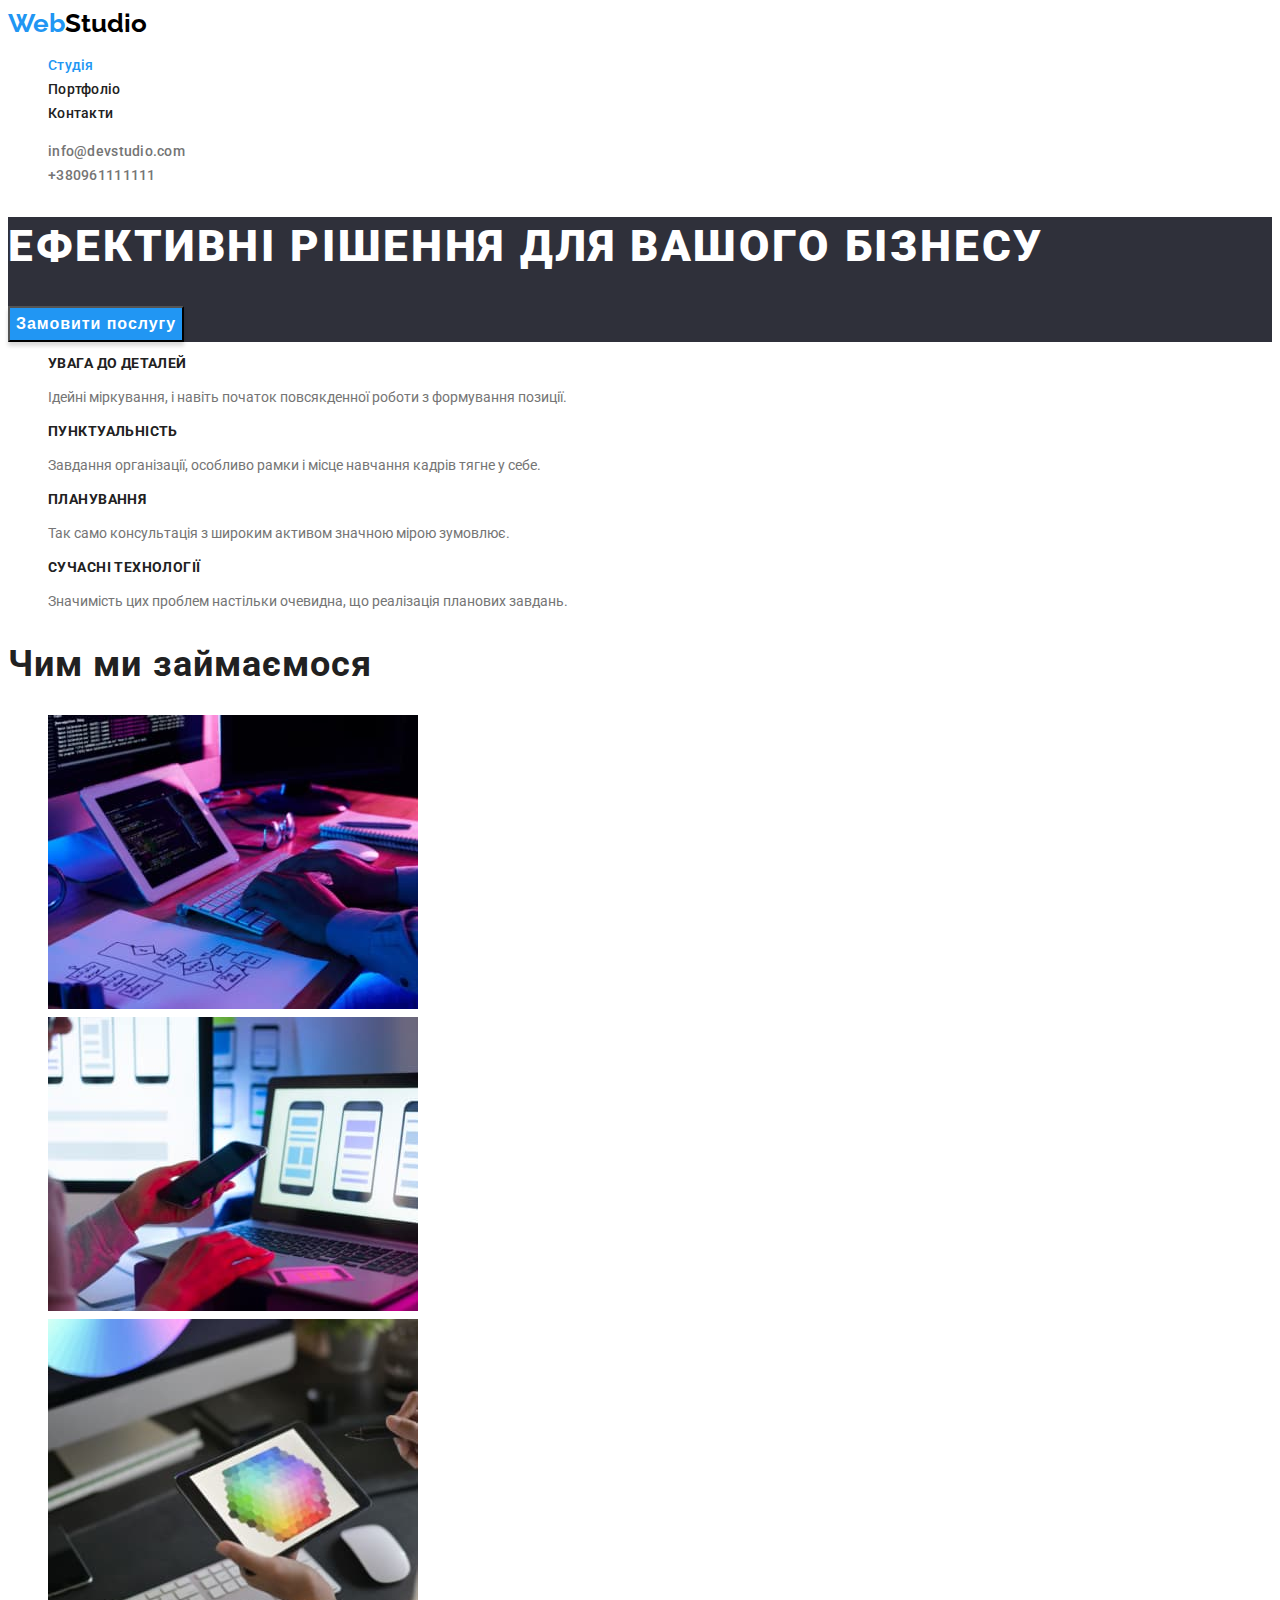
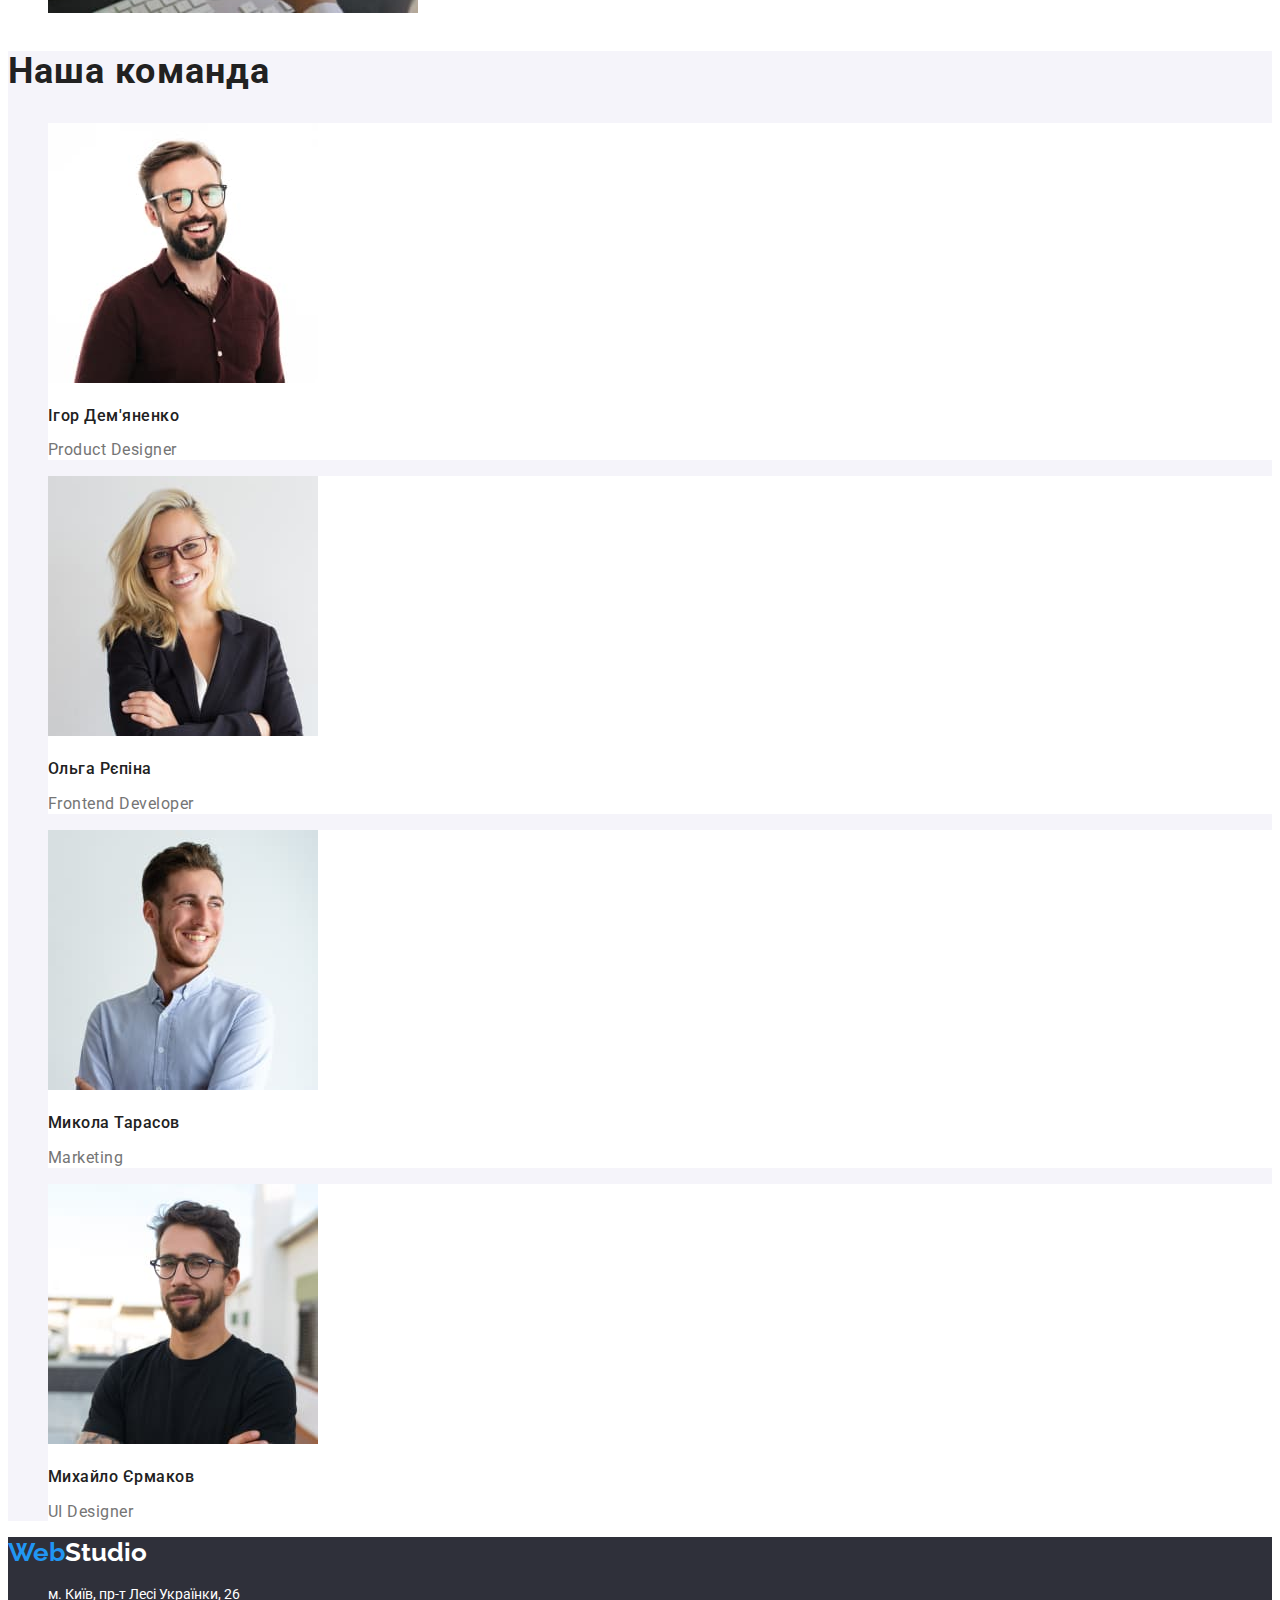
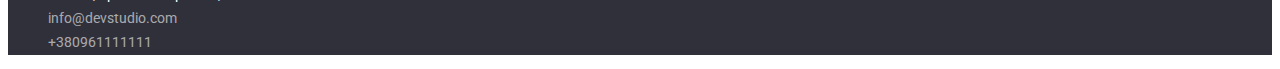
<file: index.html>
<!DOCTYPE html>
<html lang="uk">
  <head>
    <meta charset="UTF-8" />
    <meta http-equiv="X-UA-Compatible" content="IE=edge" />
    <meta name="viewport" content="width=device-width, initial-scale=1.0" />
    <title lang="en">WebStudio</title>
    <link rel="preconnect" href="https://fonts.googleapis.com">
<link rel="preconnect" href="https://fonts.gstatic.com" crossorigin>
<link href="https://fonts.googleapis.com/css2?family=Raleway:wght@700&family=Roboto:wght@400;500;700;900&display=swap" rel="stylesheet">
 <link rel="stylesheet" href="./css/styles.css" />  
</head>

  <body>
    <header class="header">
      <nav>
        <a href="./index.html" lang="en" class="prime-logo"> Web<span class="secondary-logo">Studio</span> </a>
        <ul class="list">
          <li><a class="nav-site current" href="./index.html">Студія</a></li>
          <li><a class="nav-site" href="./portfolio.html">Портфоліо</a></li>
          <li><a class="nav-site" href="#">Контакти</a></li>
        </ul>
      </nav>
      <ul class="list">
        <li><a class="contact" href="mailto:info@devstudio.co">info@devstudio.com</a></li>
        <li><a class="contact" href="tel:+380961111111">+380961111111</a></li>
      </ul>
    </header>

    <main>
      <section class="hero-section">
        <h1 class="hero-title">Ефективні рішення для вашого бізнесу</h1>
        <button type="button" class="hero-button">Замовити послугу</button>
      </section>

      <section class="advantage-section">
        <h2 class="visually-hidden">Переваги компанії</h2>
        <ul class="list">
          <li>
            <h3 class="secondary-title">Увага до деталей</h3>
            <p>Ідейні міркування, і навіть початок повсякденної роботи з формування позиції.</p>
          </li>
          <li>
            <h3 class="secondary-title">Пунктуальність</h3>
            <p>Завдання організації, особливо рамки і місце навчання кадрів тягне у себе.</p>
          </li>
          <li>
            <h3 class="secondary-title">Планування</h3>
            <p>Так само консультація з широким активом значною мірою зумовлює.</p>
          </li>
          <li>
            <h3 class="secondary-title">Сучасні технології</h3>
            <p>Значимість цих проблем настільки очевидна, що реалізація планових завдань.</p>
          </li>
        </ul>
      </section>
      <section class="section-skils">
        <h2 class="skils">Чим ми займаємося</h2>
        <ul class="list">
          <li>
            <img src="./images/workcomp.jpg" alt="Робота за комп'ютером" width="370" />
          </li>
          <li>
            <img src="./images/worktel.jpg" alt="Робота на телефоні" width="370" />
          </li>
          <li>
            <img src="./images/workplan.jpg" alt="Робота на планшеті" width="370" />
          </li>
        </ul>
      </section>
      <section class="section-team">
        <h2 class="team">Наша команда</h2>
        <ul class="list">
          <li class="team-cards">
            <img
              src="./images/Igor.jpg"
              alt="Чоловік в окулярах та коричневій сорочці"
              width="270"
            />
            <h3 class="team-cards-title">Ігор Дем'яненко</h3>
            <p lang="en" class="text-cards">Product Designer</p>
          </li>
          <li class="team-cards">
            <img src="./images/Olga.jpg" alt="Дівчина білявка в окулярах" width="270" />
            <h3 class="team-cards-title">Ольга Рєпіна</h3>
            <p lang="en" class="text-cards">Frontend Developer</p>
          </li>

          <li class="team-cards">
            <img src="./images/Mukola.jpg" alt="Чоловік у білій сорочці посміхається" width="270" />
            <h3 class="team-cards-title">Микола Тарасов</h3>
            <p lang="en" class="text-cards">Marketing</p>
          </li>
          <li class="team-cards">
            <img src="./images/Muhailo.jpg" alt="Чоловік у чорній футболці" width="270" />
            <h3 class="team-cards-title">Михайло Єрмаков</h3>
            <p lang="en" class="text-cards">UI Designer</p>
          </li>
        </ul>
      </section>
    </main>

    <footer class="footer-section">
      <a href="./index.html" lang="en" class="prime-logo"> Web<span class="third-logo">Studio</span> </a>
      <address>
        <ul class="list">
          <li>
            <a
              href="https://goo.gl/maps/CPtrU1FHBa2aNyZL9"
              target="_blank"
              rel="noopener noreferrer nofollow"
              class="link-adress"
            >
              м. Київ, пр-т Лесі Українки, 26</a
            >
          </li>
          <li><a href="mailto:info@devstudio.co" class="link">info@devstudio.com</a></li>
          <li><a href="tel:+380961111111" class="link">+380961111111</a></li>
        </ul>
      </address>
    </footer>
  </body>
</html>
</file>
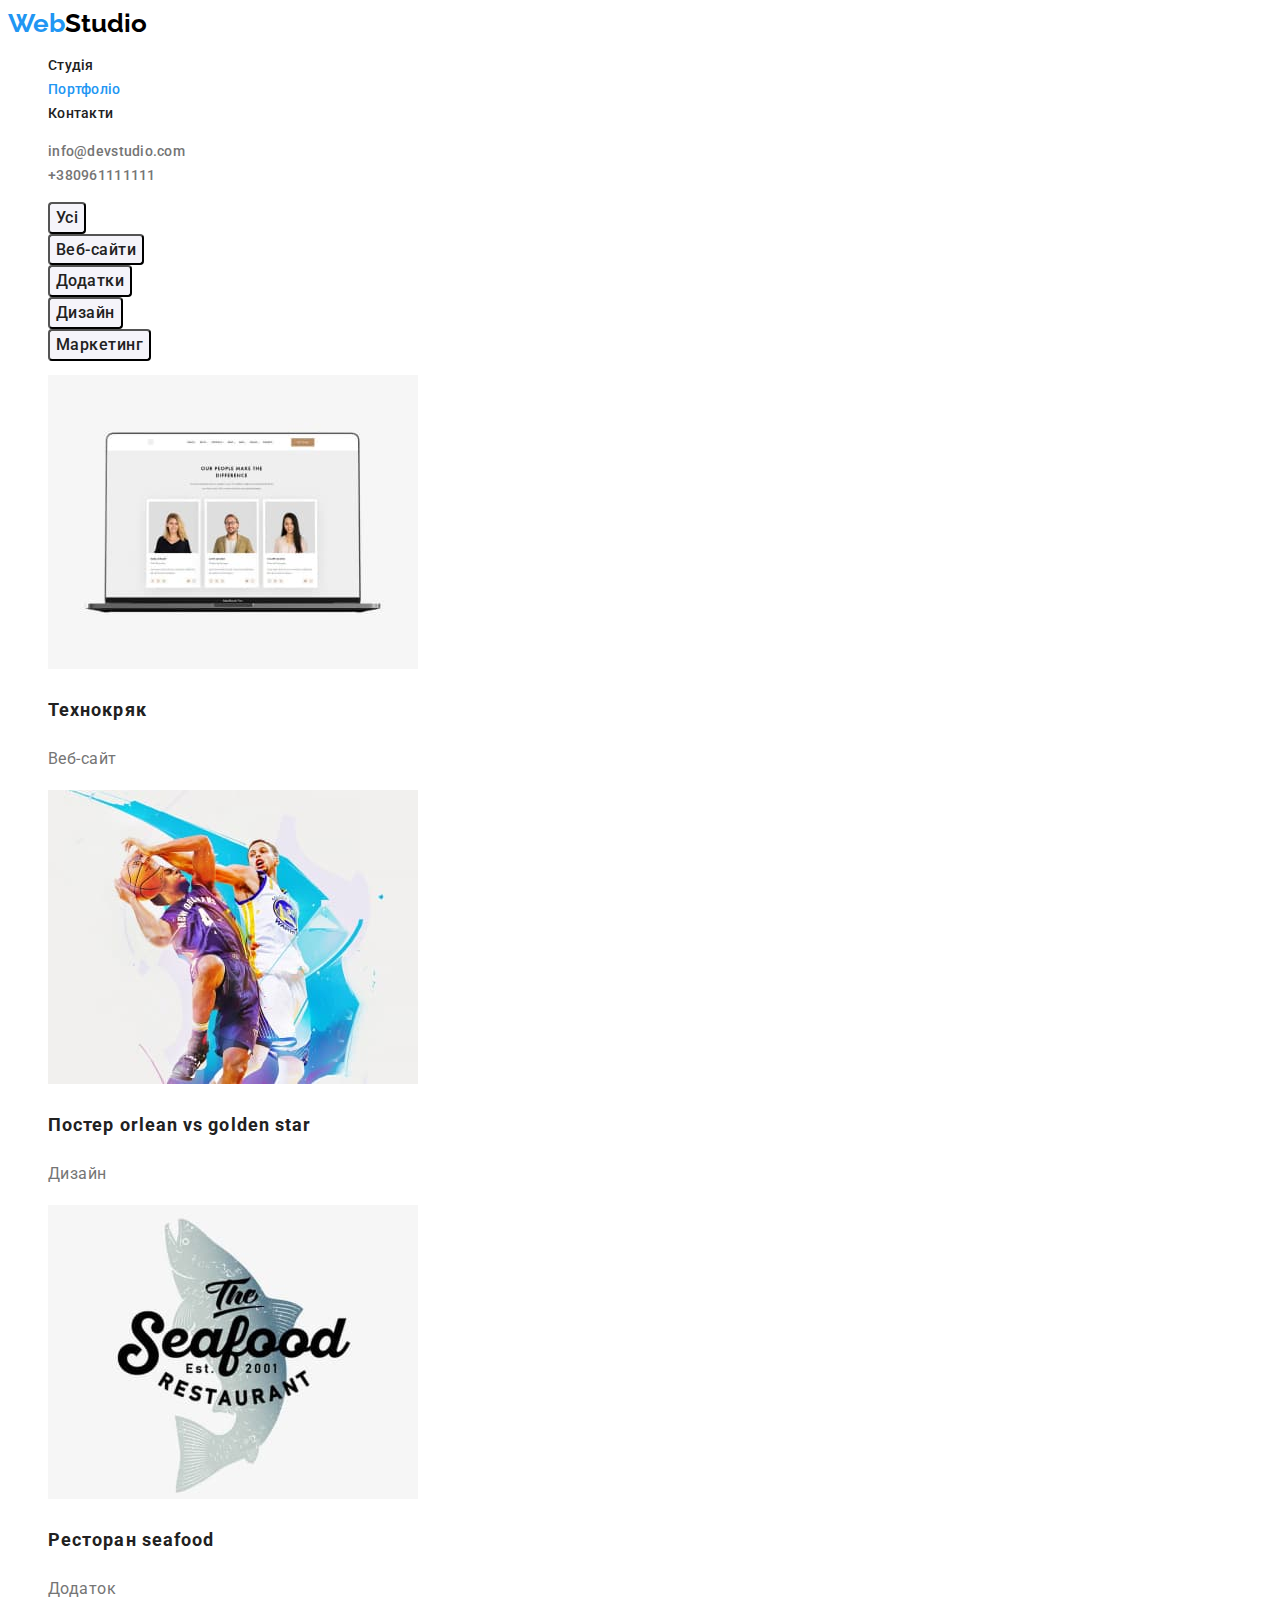
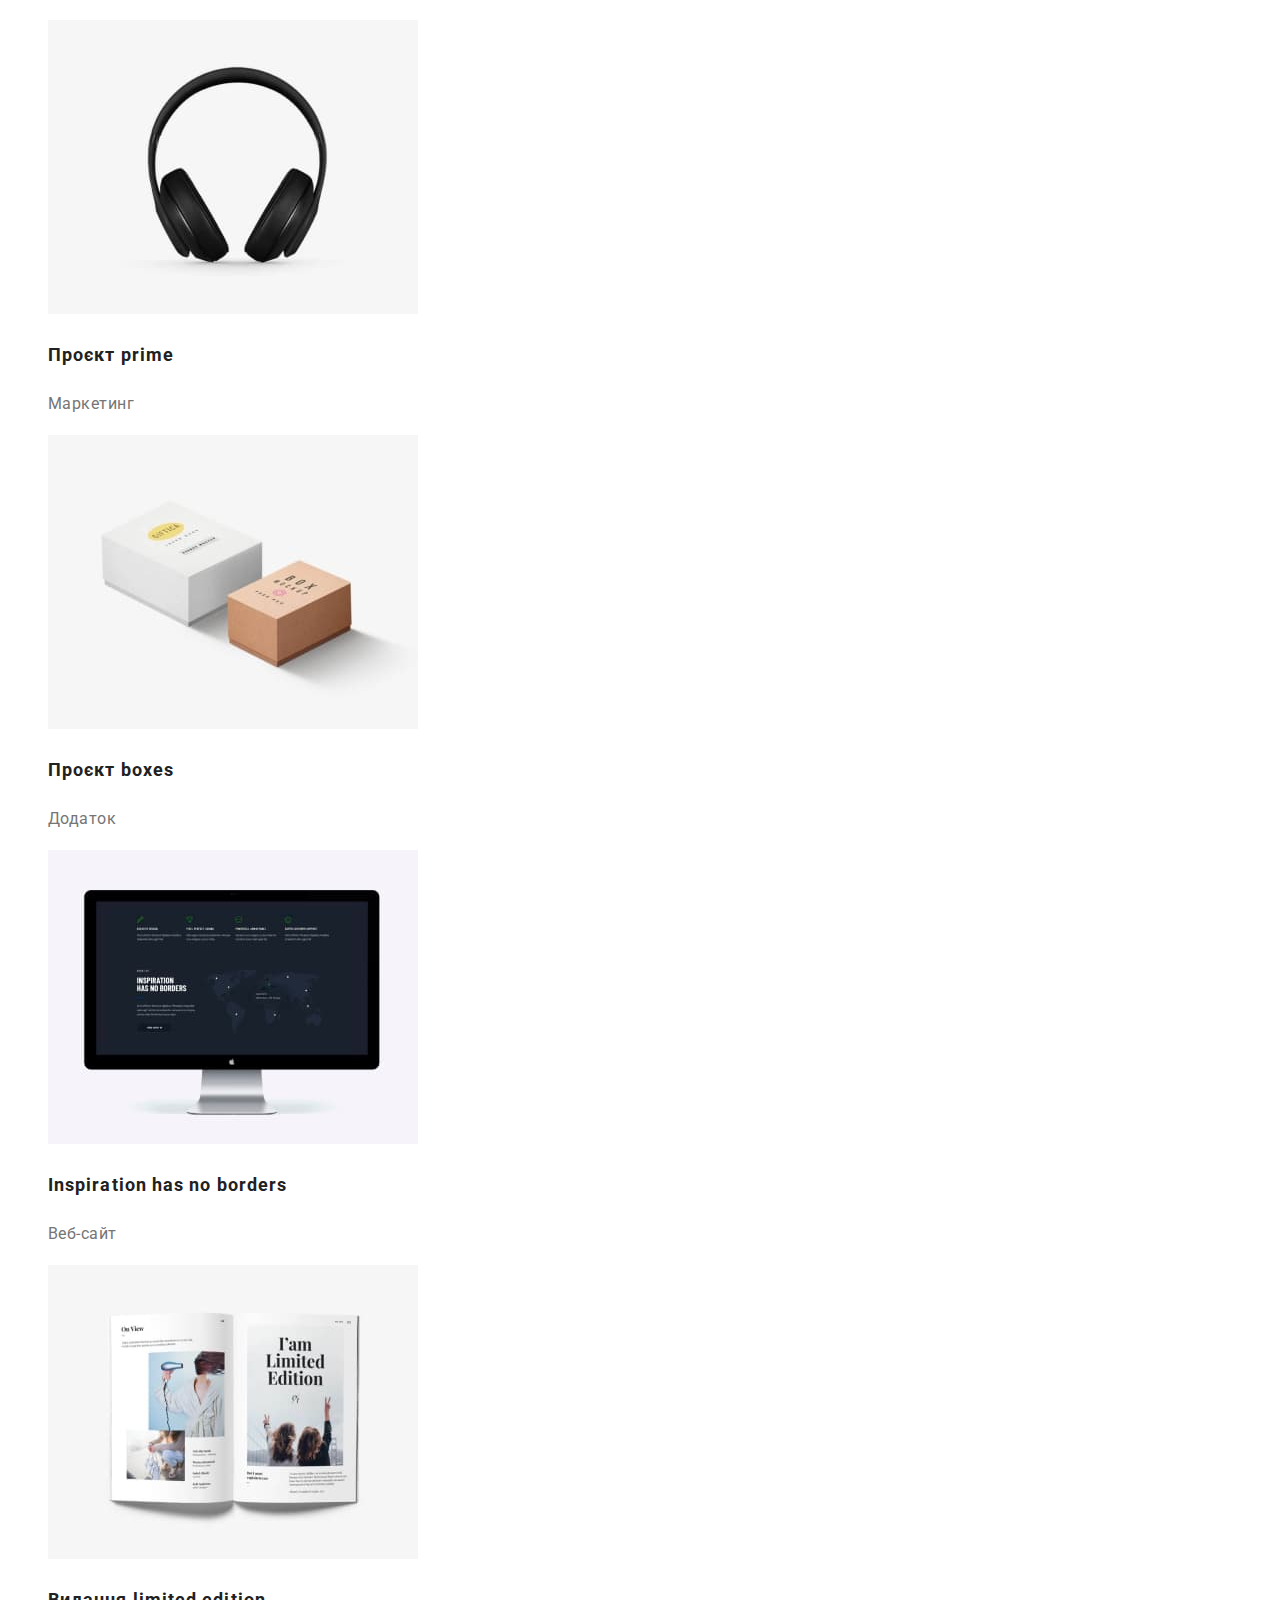
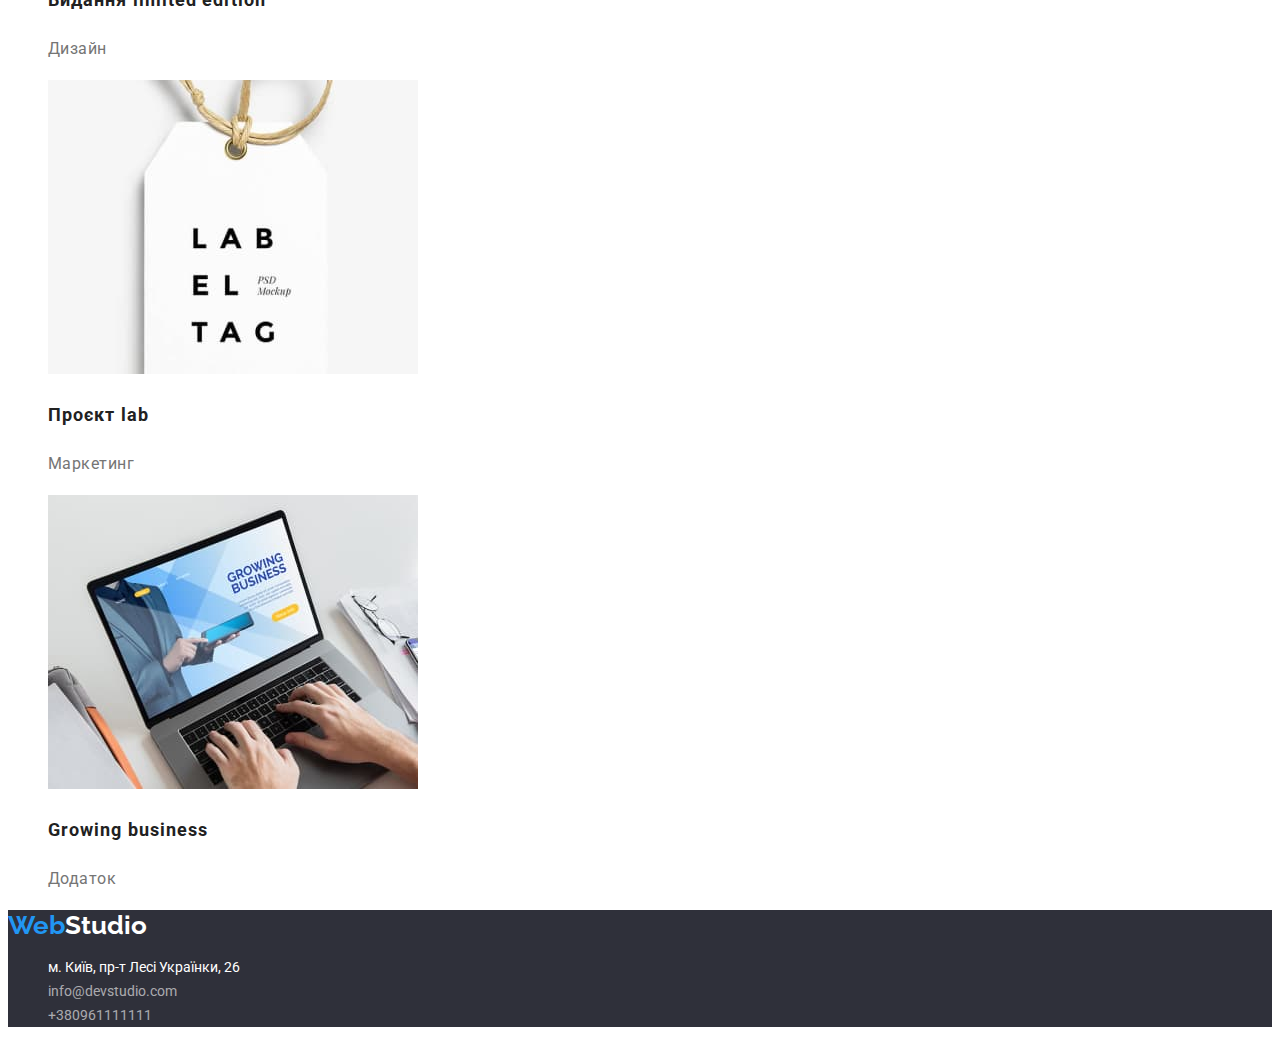
<file: portfolio.html>
<!DOCTYPE html>
<html lang="uk">
  <head>
    <meta charset="UTF-8" />
    <meta http-equiv="X-UA-Compatible" content="IE=edge" />
    <meta name="viewport" content="width=device-width, initial-scale=1.0" />
    <title lang="en">WebStudio</title>
    <link rel="preconnect" href="https://fonts.googleapis.com" />
    <link rel="preconnect" href="https://fonts.gstatic.com" crossorigin />
    <link
      href="https://fonts.googleapis.com/css2?family=Raleway:wght@700&family=Roboto:wght@400;500;700;900&display=swap"
      rel="stylesheet"
    />
    <link rel="stylesheet" href="./css/styles.css" />
  </head>

  <body>
    <header class="header">
      <nav>
        <a href="./index.html" lang="en" class="prime-logo">
          Web<span class="secondary-logo">Studio</span>
        </a>
        <ul class="list">
          <li><a class="nav-site" href="./index.html">Студія</a></li>
          <li><a class="nav-site current" href="./portfolio.html">Портфоліо</a></li>
          <li><a class="nav-site" href="#">Контакти</a></li>
        </ul>
      </nav>
      <ul class="list">
        <li><a class="contact" href="mailto:info@devstudio.co">info@devstudio.com</a></li>
        <li><a class="contact" href="tel:+380961111111">+380961111111</a></li>
      </ul>
    </header>

    <main class="main">
      <h1 class="visually-hidden">Продукти компанії</h1>
      <ul class="list">
        <li><button type="button" class="button-nav">Усі</button></li>
        <li><button type="button" class="button-nav">Веб-сайти</button></li>
        <li><button type="button" class="button-nav">Додатки</button></li>
        <li><button type="button" class="button-nav">Дизайн</button></li>
        <li><button type="button" class="button-nav">Маркетинг</button></li>
      </ul>
      <ul class="list">
        <li>
          <a href="" target="_blank" rel="noopener noreferrer nofollow" class="link-text">
            <img src="./images/technokryak.jpg" alt="Сторінка сайту на ноутбуці" width="370" />
            <h2 class="product-name">Технокряк</h2>
            <p class="product-text">Веб-сайт</p>
          </a>
        </li>
        <li>
          <a href="" target="_blank" rel="noopener noreferrer nofollow" class="link-text">
            <img
              src="./images/posterneworlean.jpg"
              alt="Двоє хлопців грають у баскетбол"
              width="370"
            />
            <h2 class="product-name">Постер <span lang="en">orlean vs golden star</span></h2>
            <p class="product-text">Дизайн</p>
          </a>
        </li>
        <li>
          <a href="" target="_blank" rel="noopener noreferrer nofollow" class="link-text">
            <img src="./images/restauran.jpg" alt="Логотип ресторану" width="370" />
            <h2 class="product-name">Ресторан <span lang="en">seafood</span></h2>
            <p class="product-text">Додаток</p>
          </a>
        </li>
        <li>
          <a href="" target="_blank" rel="noopener noreferrer nofollow" class="link-text">
            <img src="./images/headphones.jpg" alt="Чорні бездротові навушники" width="370" />
            <h2 class="product-name">Проєкт <span lang="en">prime</span></h2>
            <p class="product-text">Маркетинг</p>
          </a>
        </li>
        <li>
          <a href="" target="_blank" rel="noopener noreferrer nofollow" class="link-text">
            <img src="./images/box.jpg" alt="Дві коробки" width="370" />
            <h2 class="product-name">Проєкт <span lang="en">boxes</span></h2>
            <p class="product-text">Додаток</p>
          </a>
        </li>
        <li>
          <a href="" target="_blank" rel="noopener noreferrer nofollow" class="link-text">
            <img src="./images/monitor.jpg" alt="Монітор" width="370" />
            <h2 lang="en" class="product-name">Inspiration has no borders</h2>
            <p class="product-text">Веб-сайт</p>
          </a>
        </li>
        <li>
          <a href="" target="_blank" rel="noopener noreferrer nofollow" class="link-text">
            <img src="./images/book.jpg" alt="Відкрита книга" width="370" />
            <h2 class="product-name">Видання <span lang="en">limited edition</span></h2>
            <p class="product-text">Дизайн</p>
          </a>
        </li>
        <li>
          <a href="" target="_blank" rel="noopener noreferrer nofollow" class="link-text">
            <img src="./images/lab.jpg" alt="Бірка з логотипом" width="370" />
            <h2 class="product-name">Проєкт <span lang="en">lab</span></h2>
            <p class="product-text">Маркетинг</p>
          </a>
        </li>
        <li>
          <a href="" target="_blank" rel="noopener noreferrer nofollow" class="link-text">
            <img src="./images/notebook.jpg" alt="Робота за ноутбуком" width="370" />
            <h2 lang="en" class="product-name">Growing business</h2>
            <p class="product-text">Додаток</p>
          </a>
        </li>
      </ul>
    </main>

    <footer class="footer-section">
      <a href="./index.html" lang="en" class="prime-logo">
        Web<span class="third-logo">Studio</span>
      </a>
      <address>
        <ul class="list">
          <li>
            <a
              href="https://goo.gl/maps/CPtrU1FHBa2aNyZL9"
              target="_blank"
              rel="noopener noreferrer nofollow"
              class="link-adress"
            >
              м. Київ, пр-т Лесі Українки, 26</a
            >
          </li>
          <li><a href="mailto:info@devstudio.co" class="link">info@devstudio.com</a></li>
          <li><a href="tel:+380961111111" class="link">+380961111111</a></li>
        </ul>
      </address>
    </footer>
  </body>
</html>
</file>
<file: css/styles.css>
/* webstudio */
/* основной цвет фона background: #F5F5F5;
цвет фона героя #2F303A
цвет фона наша команда #F5F4FA
цвет text вебстудия основной #2196F3 синий
text второстепенный #000000 черный
цвет text лого футера #FFFFFF
цвет text навигации основной #212121
цвет фона кнопки при активации #188CE8
основной цвет текста #757575  */
:root {
  --button-bgc-color: #188ce8;
  --prime-text-logo-color: #2196f3;
  --secondary-text-logo-color: #000000;
  --footer-text-logo-color: #ffffff;
  --prime-text-color: #757575;
  --text-nav-color: #212121;
  --prime-bgc-color: #f5f5f5;
  --hero-bgc-color: #2f303a;
  --section-bgc-color: #f5f4fa;
}
body {
  background-color: var(--footer-text-logo-color);
  color: var(--prime-text-color);
  font-family: Roboto, sans-serif;
  font-size: 14px;
  line-height: 1.71;
}
.list {
  list-style: none;
}
.header {
  background-color: var(--footer-text-logo-color);
}
.prime-logo {
  color: var(--prime-text-logo-color);
  font-family: Raleway, sans-serif;
  font-weight: 700;
  font-size: 26px;
  line-height: 1.19;
  text-decoration: none;
}
.secondary-logo {
  color: var(--secondary-text-logo-color);
}
.nav-site {
  color: var(--text-nav-color);
  font-weight: 500;
  font-size: 14px;
  line-height: 1.14;
  letter-spacing: 0.02em;
  text-decoration: none;
}
.nav-site:hover,
.nav-site:focus {
  color: var(--prime-text-logo-color);
}

.current {
  color: var(--prime-text-logo-color);
}
.contact {
  color: var(--prime-text-color);
  font-weight: 500;
  font-size: 14px;
  line-height: 1.14;
  letter-spacing: 0.02em;
  text-decoration: none;
}
.contact:hover,
.contact:focus {
  color: var(--prime-text-logo-color);
}
.hero-section {
  background-color: var(--hero-bgc-color);
  color: var(--footer-text-logo-color);
}
.hero-title {
  font-weight: 900;
  font-size: 44px;
  line-height: 1.36;
  letter-spacing: 0.06em;
  text-transform: uppercase;
}
.hero-button {
  background-color: var(--prime-text-logo-color);
  color: var(--footer-text-logo-color);
  box-shadow: 0px 4px 4px rgba(0, 0, 0, 0.15);
  font-weight: 700;
  font-size: 16px;
  line-height: 1.87;
  align-items: center;
  text-align: center;
  letter-spacing: 0.06em;
  cursor: pointer;
}
.hero-button:hover,
.hero-button:focus {
  background-color: var(--button-bgc-color);
  box-shadow: 0px 4px 4px rgba(0, 0, 0, 0.15);
}

.visually-hidden {
  position: absolute;
  white-space: nowrap;
  width: 1px;
  height: 1px;
  overflow: hidden;
  border: 0;
  padding: 0;
  clip: rect(0 0 0 0);
  clip-path: inset(50%);
  margin: -1px;
}
.secondary-title {
  color: var(--text-nav-color);
  font-weight: 700;
  font-size: 14px;
  line-height: 1.14;
  letter-spacing: 0.03em;
  text-transform: uppercase;
}

.skils {
  color: var(--text-nav-color);
  font-weight: 700;
  font-size: 36px;
  line-height: 1.16;
  letter-spacing: 0.03em;
}
.section-team {
  background-color: var(--section-bgc-color);
}
.team {
  color: var(--text-nav-color);
  font-weight: 700;
  font-size: 36px;
  line-height: 1.16;
  letter-spacing: 0.03em;
}
.team-cards {
  background-color: var(--footer-text-logo-color);
}
.team-cards-title {
  color: var(--text-nav-color);
  font-weight: 500;
  font-size: 16px;
  line-height: 1.18;
  letter-spacing: 0.03em;
}
.text-cards {
  color: var(--prime-text-color);
  font-size: 16px;
  line-height: 1.18;
  letter-spacing: 0.03em;
}
.footer-section {
  background-color: var(--hero-bgc-color);
}
.third-logo {
  color: var(--footer-text-logo-color);
}
.link-adress {
  color: var(--footer-text-logo-color);
  font-style: normal;
  text-decoration: none;
}
.link {
  color: rgba(255, 255, 255, 0.6);
  font-style: normal;
  text-decoration: none;
}
.link:hover,
.link:focus {
  color: var(--prime-text-logo-color);
}

.main {
  background-color: var(--footer-text-logo-color);
}
.button-nav {
  background-color: var(--section-bgc-color);
  color: var(--text-nav-color);
  font-family: inherit;
  font-weight: 500;
  font-size: 16px;
  line-height: 1.62;
  border-radius: 4px;
  text-align: center;
  letter-spacing: 0.03em;
  cursor: pointer;
}
.button-nav:hover,
.button-nav:focus {
  background-color: var(--prime-text-logo-color);
  color: var(--footer-text-logo-color);
  box-shadow: 0px 3px 1px rgba(0, 0, 0, 0.1), 0px 1px 2px rgba(0, 0, 0, 0.08),
    0px 2px 2px rgba(0, 0, 0, 0.12);
}
.link-text {
  text-decoration: none;
}
.product-name {
  color: var(--text-nav-color);
  font-weight: 700;
  font-size: 18px;
  line-height: 2;
  letter-spacing: 0.06em;
}
.product-text {
  color: var(--prime-text-color);
  font-size: 16px;
  line-height: 1.88;
  letter-spacing: 0.03em;
}
</file>
